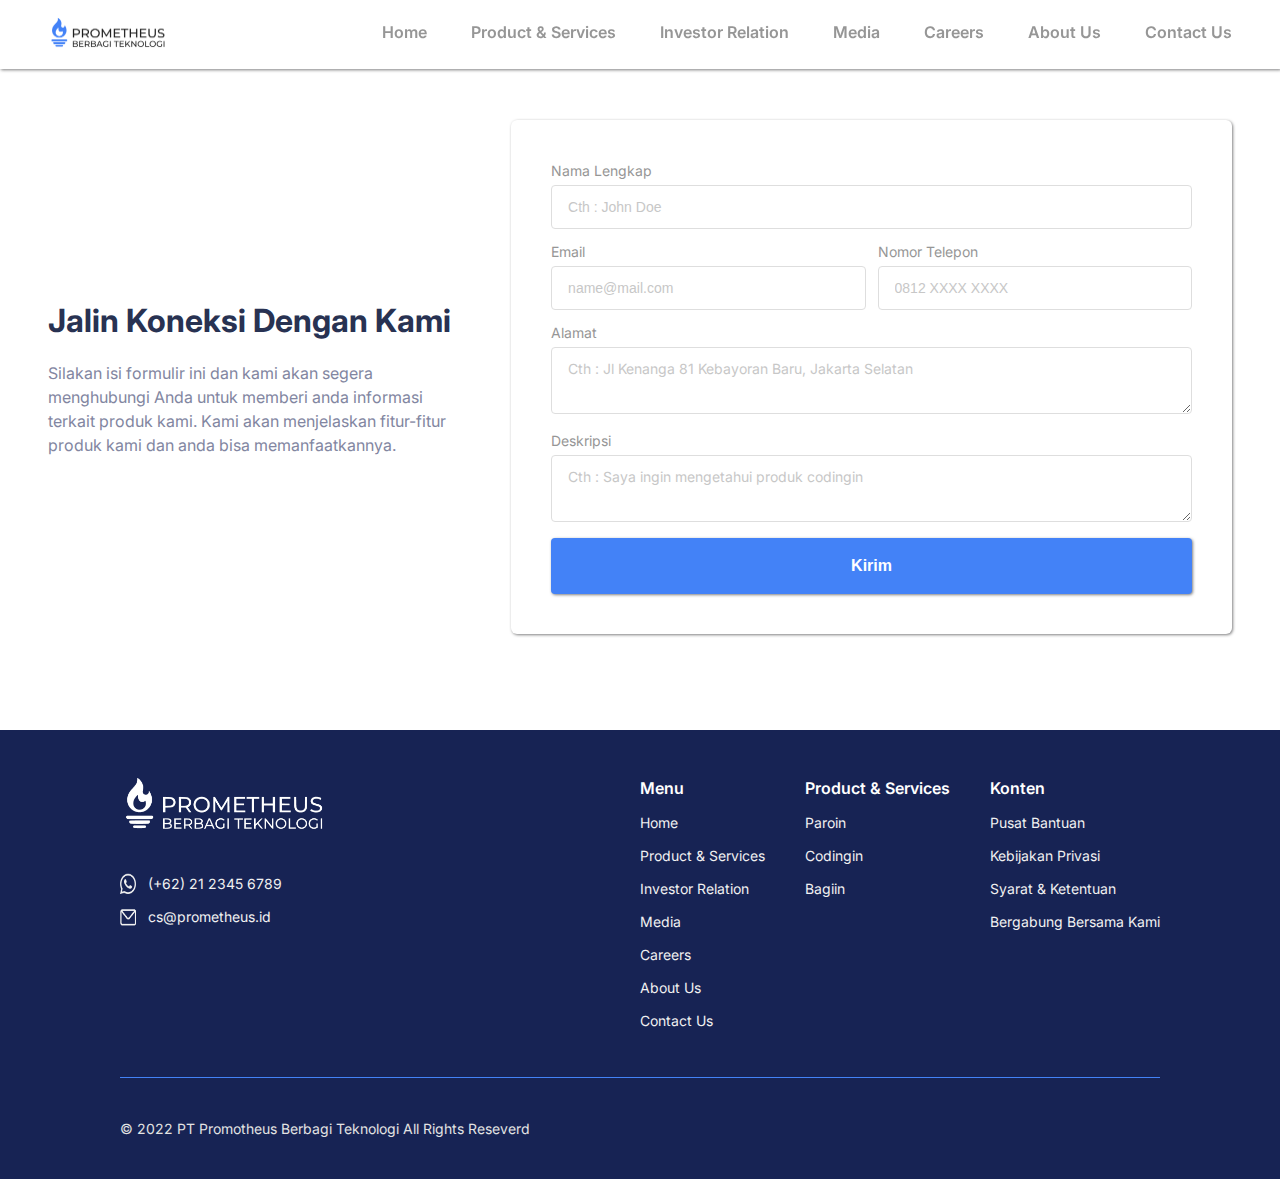
<file: contact.html>
<!DOCTYPE html>
<html lang="en">
  <head>
    <meta charset="UTF-8" />
    <meta name="viewport" content="width=device-width, initial-scale=1.0" />
    <title>Contact Us</title>

    <!--Fonts  -->
    <link rel="preconnect" href="https://fonts.googleapis.com" />
    <link rel="preconnect" href="https://fonts.gstatic.com" crossorigin />
    <link
      href="https://fonts.googleapis.com/css2?family=Inter:ital,opsz,wght@0,14..32,100..900;1,14..32,100..900&display=swap"
      rel="stylesheet"
    />

    <!-- My Style -->
    <link rel="stylesheet" href="css/style.css" />
  </head>
  <body>
    <!-- Navbar Start -->
    <nav class="navbar">
      <a href="#" class="navbar-logo">
        <img src="img/logo-promotheus.png" alt="logo-promotheus" />
      </a>

      <div class="navbar-nav">
        <a href="index.html">Home</a>
        <a href="#product-services">Product & Services</a>
        <a href="#investor">Investor Relation</a>
        <a href="#media">Media</a>
        <a href="#careers">Careers</a>
        <a href="#about">About Us</a>
        <a href="contact.html">Contact Us</a>
      </div>
    </nav>
    <!-- Navbar End -->

    <!-- Contact Page -->
    <section id="contact" class="contact id=contact">
      <div class="row-contact">
        <div class="content">
          <h4>Jalin Koneksi Dengan Kami</h4>
          <p class="subtext-contact">
            Silakan isi formulir ini dan kami akan segera menghubungi Anda untuk
            memberi anda informasi terkait produk kami. Kami akan menjelaskan
            fitur-fitur produk kami dan anda bisa memanfaatkannya.
          </p>
        </div>
        <div class="form">
          <form action="" class="normal">
            <div class="input-group">
              <p>Nama Lengkap</p>
              <input type="text" placeholder="Cth : John Doe" />
            </div>
            <div class="form2">
              <form action="" class="normal2">
                <div class="input-group2">
                  <p>Email</p>
                  <input
                    class="input"
                    type="text"
                    placeholder="name@mail.com"
                  />
                </div>
              </form>
              <div class="input-group3">
                <p>Nomor Telepon</p>
                <input type="text" placeholder="0812 XXXX XXXX" />
              </div>
            </div>
            <div class="input-group">
              <p>Alamat</p>
              <textarea
                rows="3"
                type="text"
                placeholder="Cth : Jl Kenanga 81 Kebayoran Baru, Jakarta Selatan"
              ></textarea>
            </div>
            <div class="input-group">
              <p>Deskripsi</p>
              <textarea
                rows="3"
                type="text"
                placeholder="Cth : Saya ingin mengetahui produk codingin"
              ></textarea>
            </div>
            <button type="submit" class="btn">Kirim</button>
          </form>
        </div>
      </div>
    </section>
  </body>
  <!-- Footer -->
  <footer class="footer">
    <div class="row-footer">
      <div class="left-side">
        <img src="img/footer/logo-promotheus-white.png" alt="logo-promotheus" />
        <div class="socials">
          <div class="wa">
            <img src="img/footer/icon-wa.png" alt="wa" />
            <a href="#">(+62) 21 2345 6789</a>
          </div>
          <div class="email">
            <img src="img/footer/icon-email.png" alt="email" />
            <a href="#">cs@prometheus.id</a>
          </div>
        </div>
      </div>
      <div class="right-side">
        <div class="menu">
          <a href="#" class="menu-tittle">Menu</a>
          <a href="#home" class="list">Home</a>
          <a href="#product-services" class="list">Product & Services</a>
          <a href="#investor" class="list">Investor Relation</a>
          <a href="#media" class="list">Media</a>
          <a href="#careers" class="list">Careers</a>
          <a href="#about" class="list">About Us</a>
          <a href="#contact" class="list">Contact Us</a>
        </div>
        <div class="menu">
          <a href="#" class="prduct-servives-tittle">Product & Services</a>
          <a href="#" class="list">Paroin</a>
          <a href="#" class="list">Codingin</a>
          <a href="#" class="list">Bagiin</a>
        </div>
        <div class="menu">
          <a href="#" class="konten-tittle">Konten</a>
          <a href="#" class="list">Pusat Bantuan</a>
          <a href="#" class="list">Kebijakan Privasi</a>
          <a href="#" class="list">Syarat & Ketentuan</a>
          <a href="#" class="list">Bergabung Bersama Kami</a>
        </div>
      </div>
    </div>
    <div class="credit">
      <p>&copy; 2022 PT Promotheus Berbagi Teknologi All Rights Reseverd</p>
    </div>
  </footer>
</html>
</file>
<file: css/style.css>
:root {
  --primary: #4382f7;
  --secondary: #172354;
  --tersier: #eff6ff;
  --bg: #ffffff;
  --tittle: #303030;
  --subtittle: #969696;
  --text: #8286a1;
  --text-form: #d4d4d4;
  --footer: #f1f1f1;
  --credit: #e3e3e3;
  --hero: #000000;
}

* {
  margin: 0 0 0 0;
  padding: 0;
  box-sizing: border-box;
  outline: none;
  border: none;
  text-decoration: none;
}

html {
  scroll-behavior: smooth;
}

body {
  font-family: "Inter", sans-serif;
  background-color: var(--bg);
  color: var(--subtittle);
  margin: 0;
}

/* Navbar */

.menu-mobile {
  display: none;
}

.navbar {
  display: flex;
  justify-content: space-between;
  align-items: center;
  background-color: var(--bg);
  margin: 0;
  position: fixed;
  padding: 15.5px 48px 15.5px 48px;
  z-index: 1000;
  top: 0;
  left: 0;
  right: 0;
  box-shadow: 1px 1px 3px rgba(1, 1, 3, 0.5);
}
.navbar .navbar-logo {
  margin: 0;
  padding-right: 84px;
  padding-top: 1.46px;
  padding-bottom: 1.46px;
}

.navbar .navbar-logo img {
  margin: 0;
  width: 120px;
  height: 30.93px;
}

.navbar .navbar-nav {
  margin: 0;
  padding: 0;
}

.navbar .navbar-nav a {
  color: var(--subtittle);
  display: inline-block;
  font-size: 16px;
  font-weight: 600;
  line-height: 24px;
  margin: 0 0 0 40px;
  height: 28px;
}

.navbar .navbar-nav a:hover {
  color: var(--primary);
}

.navbar .navbar-nav a:after {
  content: "";
  display: block;
  padding-bottom: 0;
  border-bottom: 2px solid var(--primary);
  transform: scaleX(0);
  transition: 0.2s linear;
}

.navbar .navbar-nav a:hover::after {
  transform: scaleX(1);
}

/* Hero Section */

.hero {
  padding: 48px;
}

.hero .row {
  display: flex;
  margin: 0;
  padding-top: 48px;
}

.hero .row .hero-img {
  padding: 0 0 0 30px;
}
.hero .row .hero-img img {
  width: 100%;
  height: auto;
}

.hero .row .content {
  width: 50%;
}

.hero .row .content h1 {
  padding: 76px 0 16px 0;
  font-size: 40px;
  line-height: 60px;
  font-weight: 700;
  color: var(--hero);
}

.hero .row .content p {
  padding: 0 0 32px 0;
  text-align: justify;
  font-size: 18px;
  line-height: 27px;
  font-weight: 400;
  color: var(--subtittle);
}

.hero .row .content .cta-primary {
  margin: 0;
  display: inline-block;
  font-size: 16px;
  font-weight: 600;
  line-height: 24px;
  padding: 16px 56px;
  background-color: var(--primary);
  color: var(--bg);
  border-radius: 4px;
  box-shadow: 1px 1px 3px rgba(1, 1, 3, 0.5);
}

/* Our Product */

.our-product {
  padding: 0 48px;
}

.our-product h2 {
  font-size: 32px;
  font-weight: 600;
  line-height: 48px;
  color: var(--tittle);
  text-align: center;
  padding-bottom: 8px;
  padding-top: 100px;
}

.our-product .subtitle {
  padding-bottom: 56px;
  font-size: 20px;
  font-weight: 500;
  line-height: 30px;
  color: var(--subtittle);
  text-align: center;
}

.our-product .row {
  display: flex;
  align-items: center;
  justify-content: space-evenly;
  padding-top: 64px;
}

.bg {
  display: flex;
  align-items: center;
  position: relative;
  width: 30%;
}

.bg-mission {
  display: flex;
  align-items: center;
  position: relative;
  width: 30%;
}

.bg-img {
  position: absolute;
  border-radius: 12px;
  width: 100%;
}

.logo {
  position: relative;
  width: 100%;
}

.logo-img {
  display: block;
  width: 140px;
  margin: auto;
  margin-bottom: 16px;
}

.text-logo {
  width: 100%;
  font-size: 16px;
  font-weight: 400;
  line-height: 24px;
  color: #dedede;
  margin: auto;
  text-align: center;
}

.cta-second {
  display: flex;
  position: relative;
  color: var(--primary);
  border: solid 2px;
  border-color: var(--primary);
  padding: 16px;
  font-size: 16px;
  font-weight: 600;
  line-height: 24px;
  background-color: var(--bg);
  border-radius: 4px;
  width: 200px;
  margin: auto;
  margin-top: 100px;
  margin-bottom: 100px;
  justify-content: center;
}
/* Our-Mission */

.our-mission {
  padding-bottom: 200px;
  padding-left: 48px;
  padding-right: 48px;

  background-color: #eff6ff;
}

.our-mission h2 {
  font-size: 32px;
  font-weight: 600;
  line-height: 48px;
  color: var(--tittle);
  text-align: center;
  padding-bottom: 8px;
  padding-top: 100px;
}

.our-mission .subtitle {
  padding-bottom: 56px;
  font-size: 20px;
  font-weight: 500;
  line-height: 30px;
  color: var(--subtittle);
  text-align: center;
}

.row-mission {
  position: relative;
  display: flex;
  align-items: normal;
  justify-content: space-between;
  padding-top: 64px;
}

.logo-mission {
  display: block;
  width: 64px;
  margin: auto;
  margin-bottom: 16px;
}

.title-logo {
  width: 100%;
  font-size: 20px;
  font-weight: 600;
  line-height: 30px;
  color: #ffffff;
  margin: auto;
  text-align: center;
}

.text-title {
  width: 100%;
  font-size: 16px;
  font-weight: 400;
  line-height: 24px;
  color: #f2f2f2;
  margin: auto;
  text-align: center;
}

/* News */

.news {
  padding: 0 48px;
}

.news h2 {
  font-size: 32px;
  font-weight: 600;
  line-height: 48px;
  color: var(--tittle);
  text-align: center;
  padding-bottom: 8px;
  padding-top: 100px;
}

.news .row {
  display: flex;
  width: 100%;
  padding-top: 64px;
  margin-bottom: 48px;
  justify-content: space-between;
}

.ref-card {
  width: 32%;
}

.news-card {
  border: solid 1px #ffffff;
  border-radius: 6px;
  box-shadow: 0.5px 0.5px 2px rgba(1, 1, 3, 0.5);
}

.news-card2 {
  border: solid 1px #ffffff;
  border-radius: 6px;
  box-shadow: 0.5px 0.5px 2px rgba(1, 1, 3, 0.5);
}

.news-card img {
  width: 100%;
}

.news-card2 img {
  width: 100%;
}

.news-card-content {
  padding: 20px;
}

.news-card-title {
  font-size: 18px;
  line-height: 27px;
  font-weight: 600;
  color: #303030;
}

.news-card-subtitle {
  font-size: 14px;
  line-height: 21px;
  font-weight: 400;
  color: #969696;
  margin: 8px 0;
}

.news-card-person {
  display: flex;
  flex-direction: column;
}

.news-card-contact {
  display: flex;
  justify-content: flex-start;
  margin-bottom: 8px;
}

.news-card-date {
  display: flex;
  justify-content: flex-start;
}

.news-card-contact img {
  width: 20px;
  height: 20px;
  margin-right: 8px;
}

.news-card-date img {
  width: 20px;
  height: 20px;
  margin-right: 8px;
}

.news-card-contact-text,
.news-card-date-text {
  font-size: 14px;
  font-weight: 500;
  line-height: 21px;
  color: #969696;
}

/* Footer */

.footer-mobile,
.socials-mobile,
.wa-mobile,
.email-mobile,
.menu-mobile {
  display: none;
}

footer {
  background-color: var(--secondary);
}
.row-footer {
  display: flex;
  padding: 40px 120px;
  justify-content: space-between;
}

.left-side {
  width: 100%;
}

.left-side img {
  width: 40%;
}

.socials {
  margin-top: 32px;
  display: flex;
  flex-direction: column;
}

.wa {
  display: flex;
  justify-content: flex-start;
  margin-bottom: 12px;
}
.email {
  display: flex;
  justify-content: flex-start;
}

.socials a {
  padding-left: 12px;
  font-size: 14px;
  font-weight: 400;
  line-height: 21px;
  color: #f1f1f1;
}

.socials img {
  width: 3%;
}

.right-side {
  width: 100%;
  display: flex;
  flex-wrap: wrap;
  justify-content: space-between;
}

.menu {
  display: flex;
  flex-direction: column;
}

.menu a {
  margin: 6px 0;
}

.menu-tittle,
.prduct-servives-tittle,
.konten-tittle {
  font-size: 16px;
  font-weight: 600;
  line-height: 24px;
  color: var(--bg);
}

.list {
  font-size: 14px;
  font-weight: 400;
  line-height: 21px;
  color: var(--footer);
}

.credit {
  margin: 0 120px;
  padding: 40px 0;
  font-size: 14px;
  font-weight: 400;
  line-height: 21px;
  color: var(--credit);
  border-top: solid 1px var(--primary);
}

/* Page Contact */

.contact {
  margin: 48px;
  padding-top: 24px;
}

.row-contact {
  display: flex;
  padding: 48px 0;
}

.row-contact .content {
  align-content: center;
  width: 100%;
  margin-right: 40px;
}

h4 {
  font-size: 32px;
  font-weight: 700;
  line-height: 48px;
  color: #283252;
  margin-bottom: 16px;
}

.subtext-contact {
  font-size: 16px;
  font-weight: 400;
  line-height: 24px;
  color: #8286a1;
}

.form {
  width: 100%;
  padding: 40px;
  align-items: center;
  background-color: #ffffff;
  color: #dedede;
  border-radius: 6px;
  box-shadow: 1px 1px 3px rgba(1, 1, 3, 0.5);
}

.input-group {
  margin-bottom: 12px;
  width: 100%;
}

.input-group p {
  font-weight: 400;
  font-size: 14px;
  line-height: 21px;
  color: #969696;
}

.input-group input {
  width: 100%;
  margin-top: 4px;
  padding: 13.5px 16px;
  border: solid 1px;
  color: #dedede;
  border-radius: 4px;
}

::placeholder {
  font-weight: 400;
  font-size: 14px;
  line-height: 21px;
  color: #c7c7c7;
}

.form2 {
  display: flex;
  width: 100%;
  justify-content: space-between;
}

.input-group2 {
  margin-bottom: 12px;
  margin-right: 12px;
  width: 100%;
}

.input-group3 {
  margin-bottom: 12px;
  width: 100%;
}

.input-group2 p,
.input-group3 p {
  font-weight: 400;
  font-size: 14px;
  line-height: 21px;
  color: #969696;
}

.input-group2 input,
.input-group3 input {
  width: 100%;
  margin-top: 4px;
  padding: 13.5px 16px;
  border: solid 1px;
  color: #dedede;
  border-radius: 4px;
}

.input-group textarea {
  width: 100%;
  margin-top: 4px;
  padding: 10px 16px;
  border: solid 1px;
  color: #dedede;
  border-radius: 4px;
}

textarea::placeholder {
  font-family: "Inter", sans-serif;
  color: #c7c7c7;
}

.btn {
  margin: 0;
  display: flex;
  font-size: 16px;
  font-weight: 600;
  line-height: 24px;
  padding: 16px 300px;
  background-color: var(--primary);
  color: var(--bg);
  border-radius: 4px;
  box-shadow: 1px 1px 3px rgba(1, 1, 3, 0.5);
}
</file>
